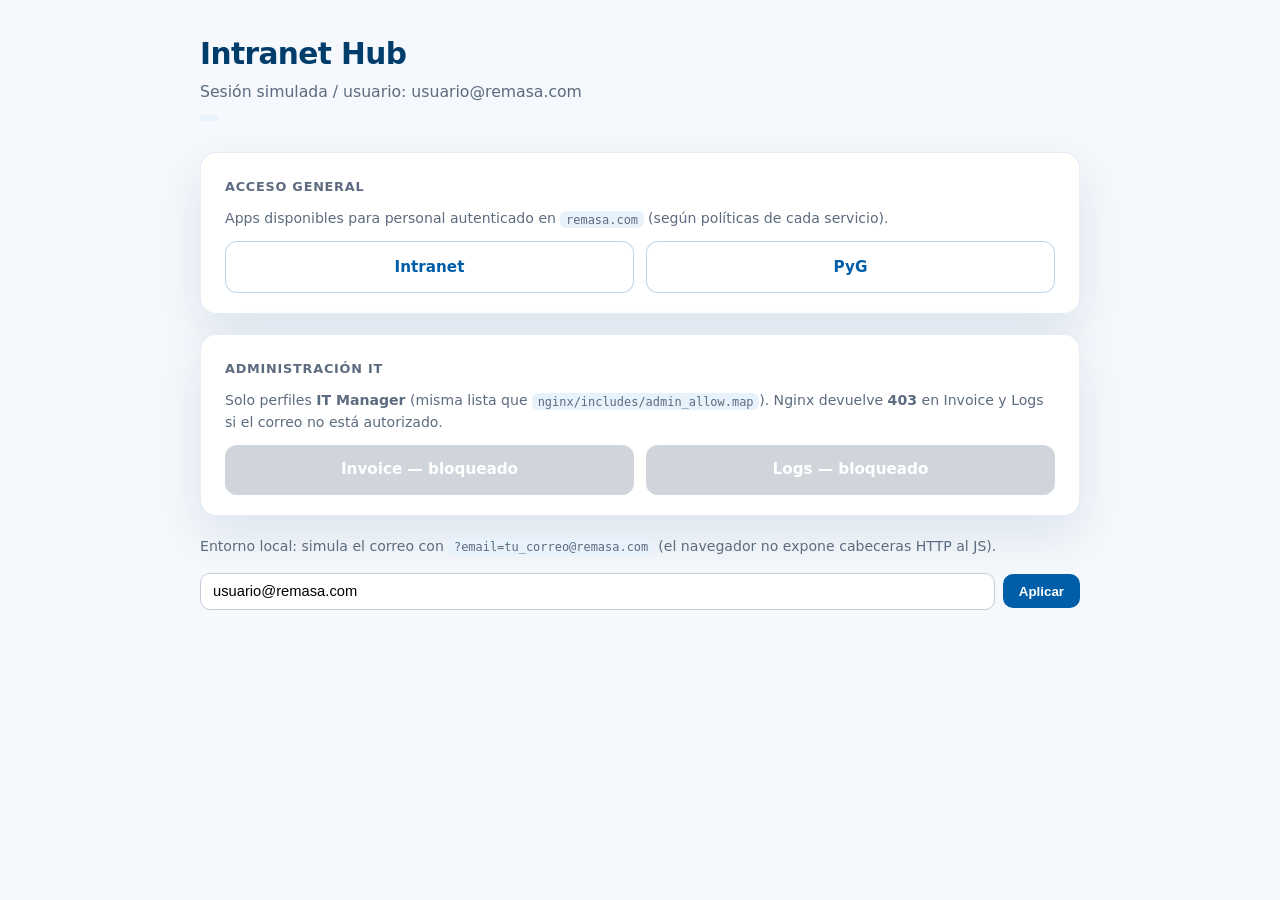
<file: dashboard/index.html>
<!doctype html>
<html lang="es">
  <head>
    <meta charset="utf-8" />
    <meta name="viewport" content="width=device-width, initial-scale=1" />
    <title>ReMASA — Intranet Hub</title>
    <style>
      :root {
        --blue: #005ea8;
        --blue-dark: #003d6b;
        --blue-soft: #e8f2fb;
        --bg: #f5f8fc;
        --card: #fff;
        --text: #1a2332;
        --muted: #5c6b7f;
        --radius: 16px;
        --shadow: 0 20px 50px rgba(0, 61, 107, 0.1);
      }
      * {
        box-sizing: border-box;
      }
      body {
        margin: 0;
        font-family: "Segoe UI", system-ui, -apple-system, Roboto, Arial, sans-serif;
        background: var(--bg);
        color: var(--text);
        line-height: 1.5;
        -webkit-font-smoothing: antialiased;
      }
      .wrap {
        max-width: 920px;
        margin: 0 auto;
        padding: 2rem 1.25rem 3rem;
      }
      .hero {
        margin-bottom: 1.5rem;
      }
      .hero h1 {
        margin: 0 0 0.25rem;
        font-size: clamp(1.5rem, 4vw, 1.85rem);
        color: var(--blue-dark);
        letter-spacing: -0.02em;
      }
      .hero p {
        margin: 0;
        color: var(--muted);
        font-size: 0.98rem;
      }
      .badge {
        display: inline-block;
        margin-top: 0.65rem;
        padding: 0.2rem 0.55rem;
        border-radius: 999px;
        font-size: 0.72rem;
        font-weight: 700;
        text-transform: uppercase;
        letter-spacing: 0.04em;
        background: var(--blue-soft);
        color: var(--blue);
      }
      .card {
        background: var(--card);
        border-radius: var(--radius);
        box-shadow: var(--shadow);
        border: 1px solid rgba(0, 94, 168, 0.1);
        padding: 1.5rem 1.5rem 1.25rem;
        margin-bottom: 1.25rem;
      }
      .card h2 {
        margin: 0 0 0.75rem;
        font-size: 0.8rem;
        text-transform: uppercase;
        letter-spacing: 0.06em;
        color: var(--muted);
        font-weight: 700;
      }
      .grid {
        display: grid;
        gap: 0.75rem;
        grid-template-columns: repeat(auto-fit, minmax(200px, 1fr));
      }
      .btn {
        display: inline-flex;
        justify-content: center;
        align-items: center;
        gap: 0.4rem;
        background: linear-gradient(180deg, #0078c8 0%, var(--blue) 100%);
        color: #fff;
        text-decoration: none;
        border: none;
        border-radius: 12px;
        padding: 0.85rem 1rem;
        font-weight: 600;
        font-size: 0.95rem;
        box-shadow: 0 4px 14px rgba(0, 94, 168, 0.28);
        transition: transform 0.12s ease, filter 0.12s ease;
      }
      .btn:hover {
        filter: brightness(1.06);
        transform: translateY(-1px);
      }
      .btn--ghost {
        background: var(--card);
        color: var(--blue);
        border: 1px solid rgba(0, 94, 168, 0.25);
        box-shadow: none;
      }
      .btn--ghost:hover {
        background: var(--blue-soft);
      }
      .btn--locked {
        opacity: 0.48;
        pointer-events: none;
        cursor: not-allowed;
        filter: grayscale(0.15);
        box-shadow: none;
        background: #9aa8b8;
      }
      .hint {
        margin-top: 1rem;
        font-size: 0.88rem;
        color: var(--muted);
      }
      .sim {
        margin-top: 1rem;
        display: flex;
        flex-wrap: wrap;
        gap: 0.5rem;
        align-items: center;
      }
      .sim input {
        flex: 1;
        min-width: 200px;
        border: 1px solid #c5ced8;
        border-radius: 10px;
        padding: 0.6rem 0.75rem;
        font-size: 0.92rem;
      }
      .sim button {
        border: 0;
        border-radius: 10px;
        padding: 0.6rem 1rem;
        background: var(--blue);
        color: #fff;
        font-weight: 600;
        cursor: pointer;
      }
      code {
        font-size: 0.85em;
        background: var(--blue-soft);
        padding: 0.1rem 0.35rem;
        border-radius: 6px;
      }
    </style>
  </head>
  <body>
    <div class="wrap">
      <header class="hero">
        <h1>Intranet Hub</h1>
        <p id="roleLine">Cargando perfil…</p>
        <span id="roleBadge" class="badge" hidden></span>
      </header>

      <section class="card">
        <h2>Acceso general</h2>
        <p class="hint" style="margin: 0 0 0.75rem">
          Apps disponibles para personal autenticado en <code>remasa.com</code> (según políticas de cada servicio).
        </p>
        <div class="grid">
          <a class="btn btn--ghost" href="https://intranet.remasa.com">Intranet</a>
          <a class="btn btn--ghost" href="https://pyg.remasa.com">PyG</a>
        </div>
      </section>

      <section class="card">
        <h2>Administración IT</h2>
        <p class="hint" style="margin: 0 0 0.75rem">
          Solo perfiles <strong>IT Manager</strong> (misma lista que <code>nginx/includes/admin_allow.map</code>).
          Nginx devuelve <strong>403</strong> en Invoice y Logs si el correo no está autorizado.
        </p>
        <div class="grid">
          <a id="invoiceBtn" class="btn" href="https://invoice.remasa.com">Invoice</a>
          <a id="logsBtn" class="btn" href="https://logs.remasa.com">Logs</a>
        </div>
      </section>

      <p class="hint">
        Entorno local: simula el correo con <code>?email=tu_correo@remasa.com</code> (el navegador no expone cabeceras HTTP al JS).
      </p>
      <div class="sim">
        <input id="emailInput" type="email" autocomplete="email" placeholder="Correo para simulación local" />
        <button type="button" id="applyEmail">Aplicar</button>
      </div>
    </div>

    <script>
      (function () {
        var IT_MANAGERS = ["juan.gauna@remasa.com", "admin@remasa.com"];

        var params = new URLSearchParams(window.location.search);
        var fromQuery = params.get("email");
        var fromStorage = localStorage.getItem("remasa.hub.email");
        var email = (fromQuery || fromStorage || "").trim().toLowerCase();

        if (!email) {
          email = "usuario@remasa.com";
        }
        localStorage.setItem("remasa.hub.email", email);

        var isItManager = IT_MANAGERS.indexOf(email) !== -1;

        var roleLine = document.getElementById("roleLine");
        var roleBadge = document.getElementById("roleBadge");
        var invoiceBtn = document.getElementById("invoiceBtn");
        var logsBtn = document.getElementById("logsBtn");
        var input = document.getElementById("emailInput");
        var apply = document.getElementById("applyEmail");

        roleLine.textContent = "Sesión simulada / usuario: " + email;
        input.value = email;

        if (isItManager) {
          roleBadge.hidden = false;
          roleBadge.textContent = "IT Manager";
        } else {
          roleBadge.hidden = true;
        }

        function lockItAdminButtons() {
          [invoiceBtn, logsBtn].forEach(function (el) {
            el.classList.add("btn--locked");
            el.setAttribute("aria-disabled", "true");
            el.title = "Requiere rol IT Manager";
          });
          invoiceBtn.textContent = "Invoice — bloqueado";
          logsBtn.textContent = "Logs — bloqueado";
        }

        if (!isItManager) {
          lockItAdminButtons();
        }

        apply.addEventListener("click", function () {
          var v = (input.value || "").trim().toLowerCase();
          if (!v) return;
          localStorage.setItem("remasa.hub.email", v);
          var next = new URL(window.location.href);
          next.searchParams.set("email", v);
          window.location.href = next.toString();
        });
      })();
    </script>
  </body>
</html>
</file>
